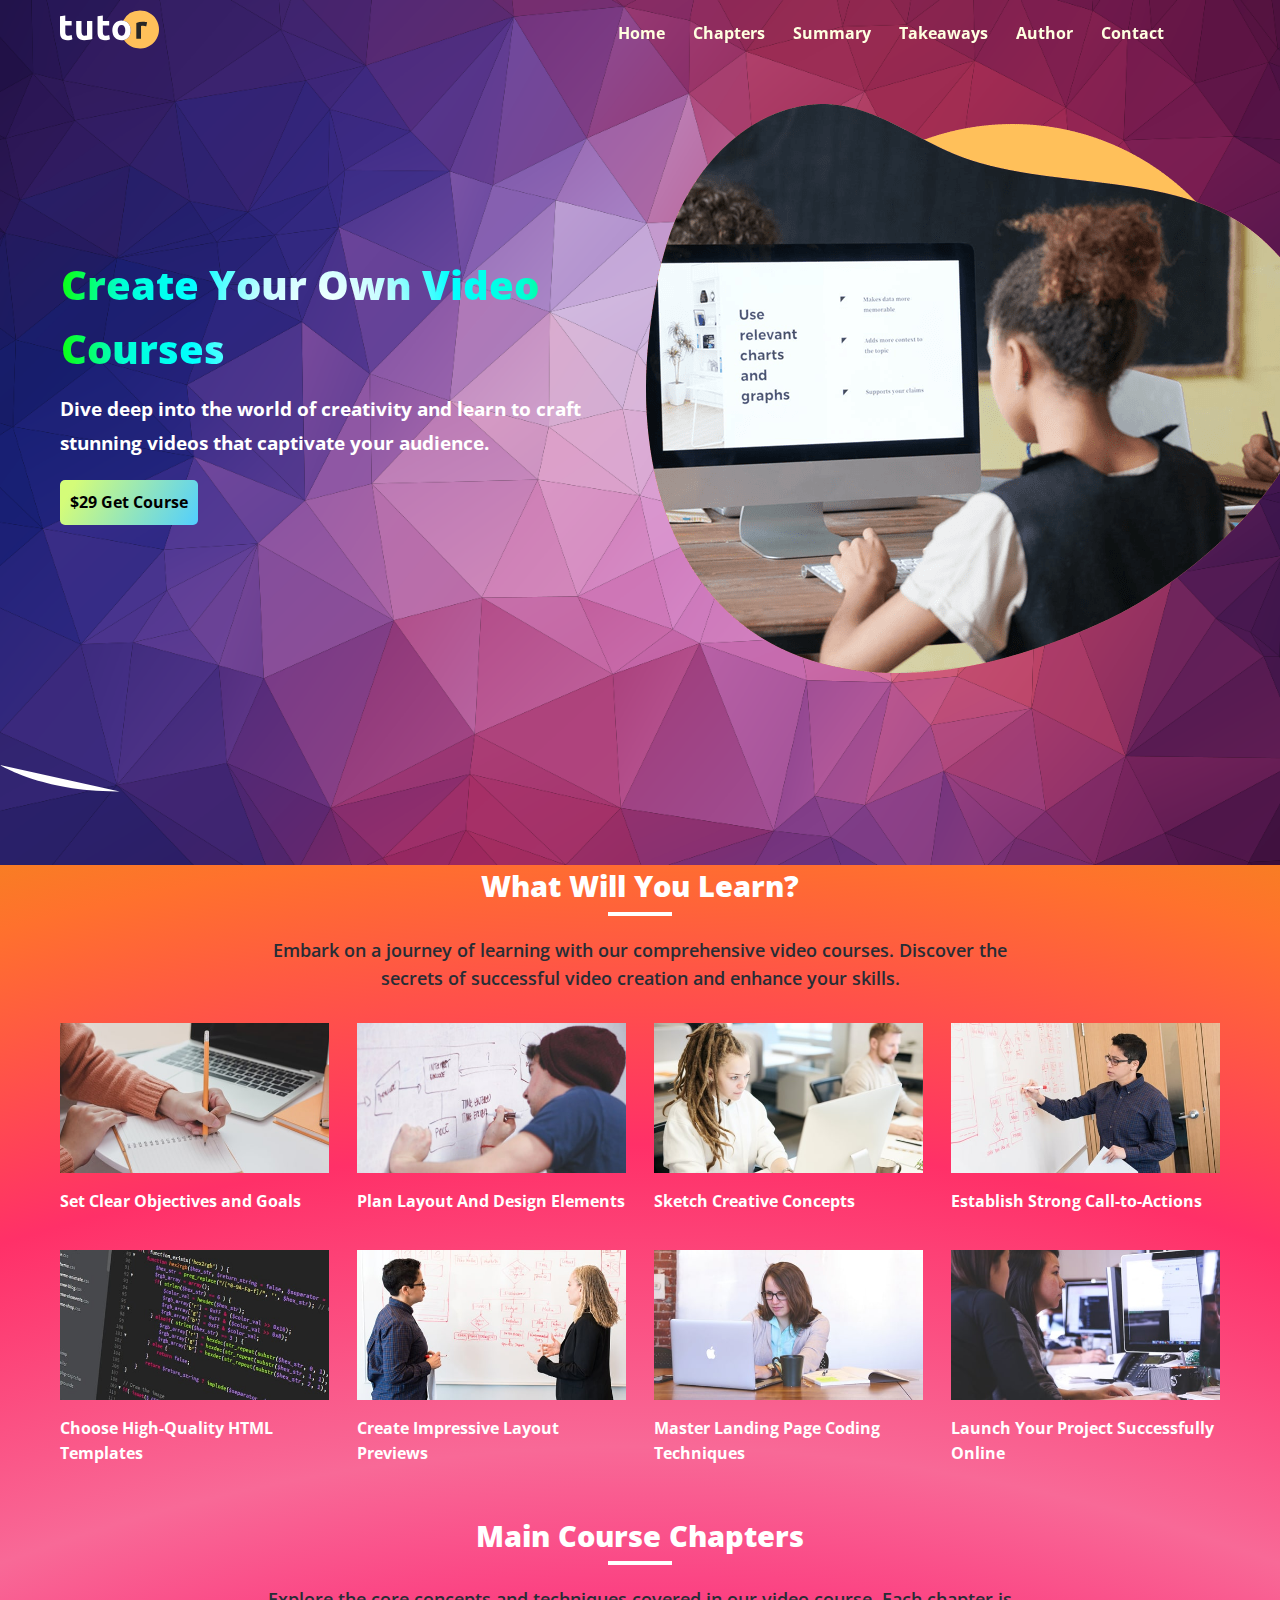
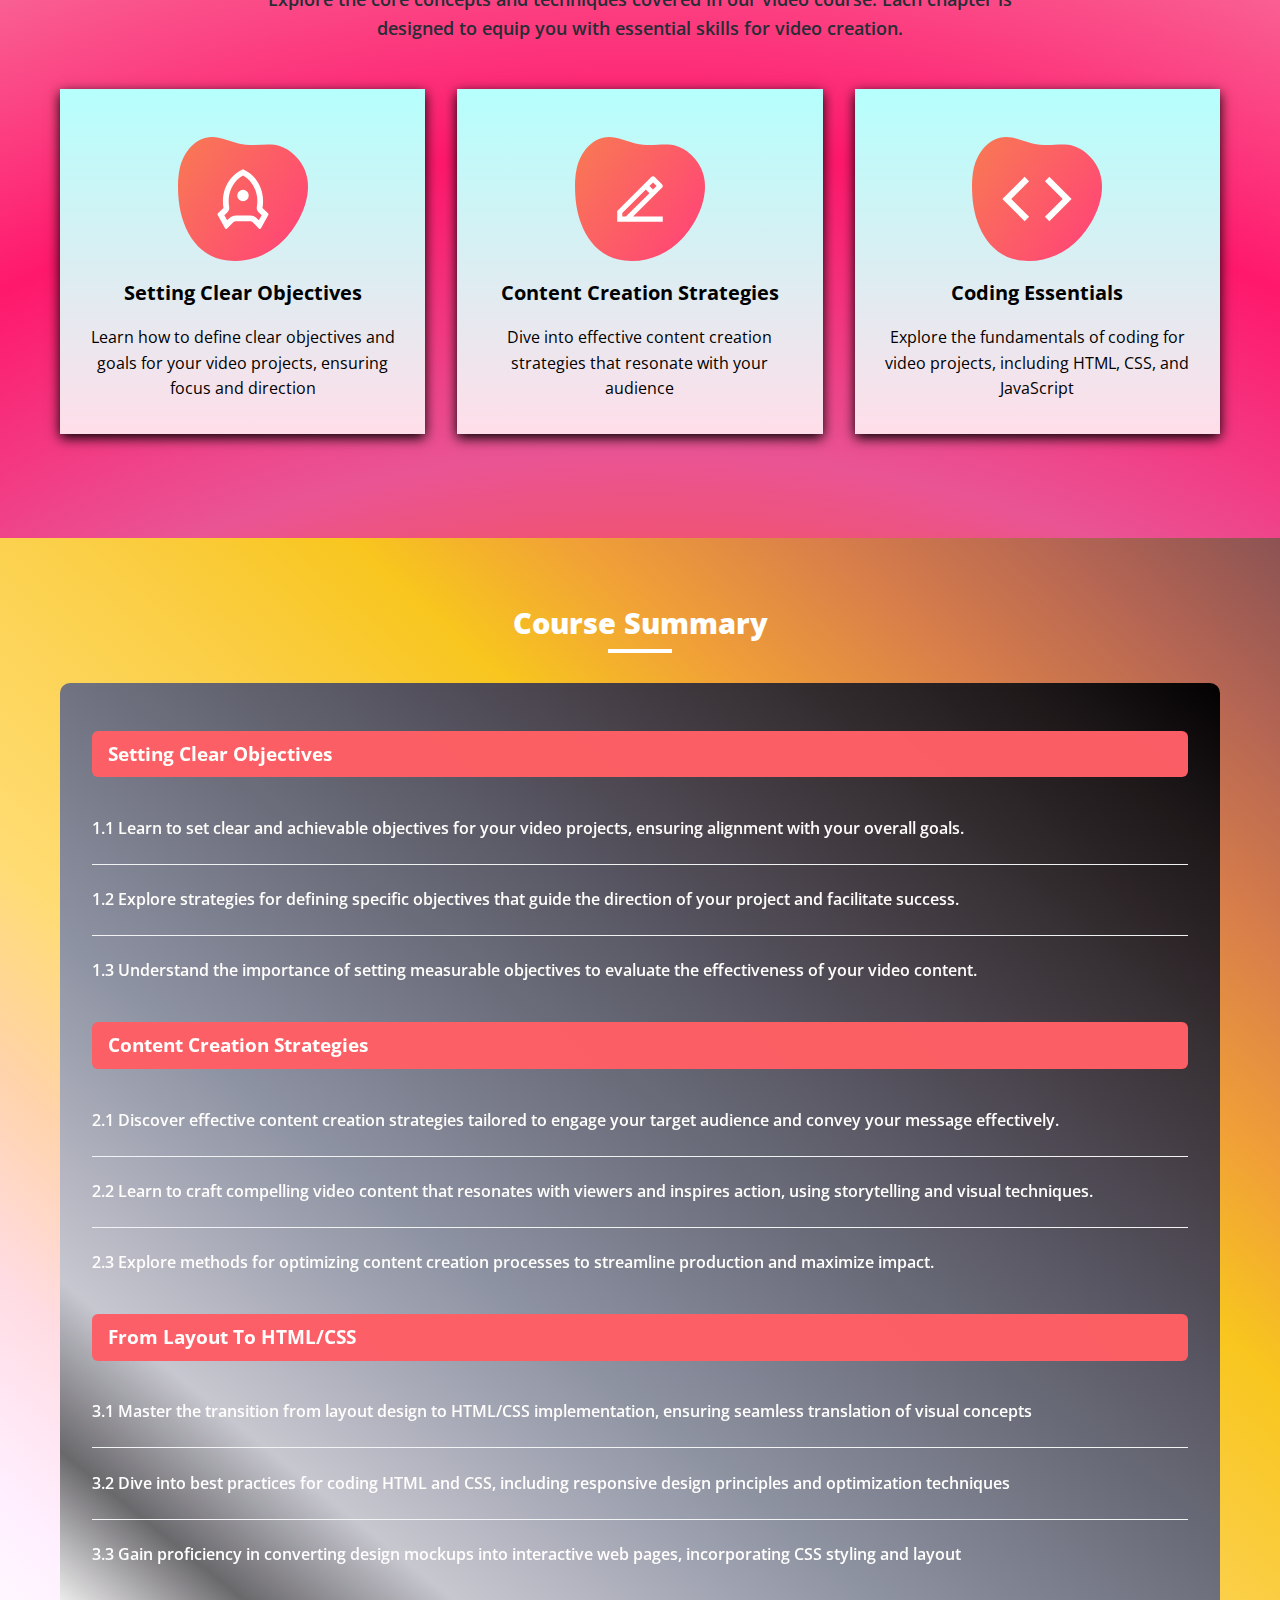
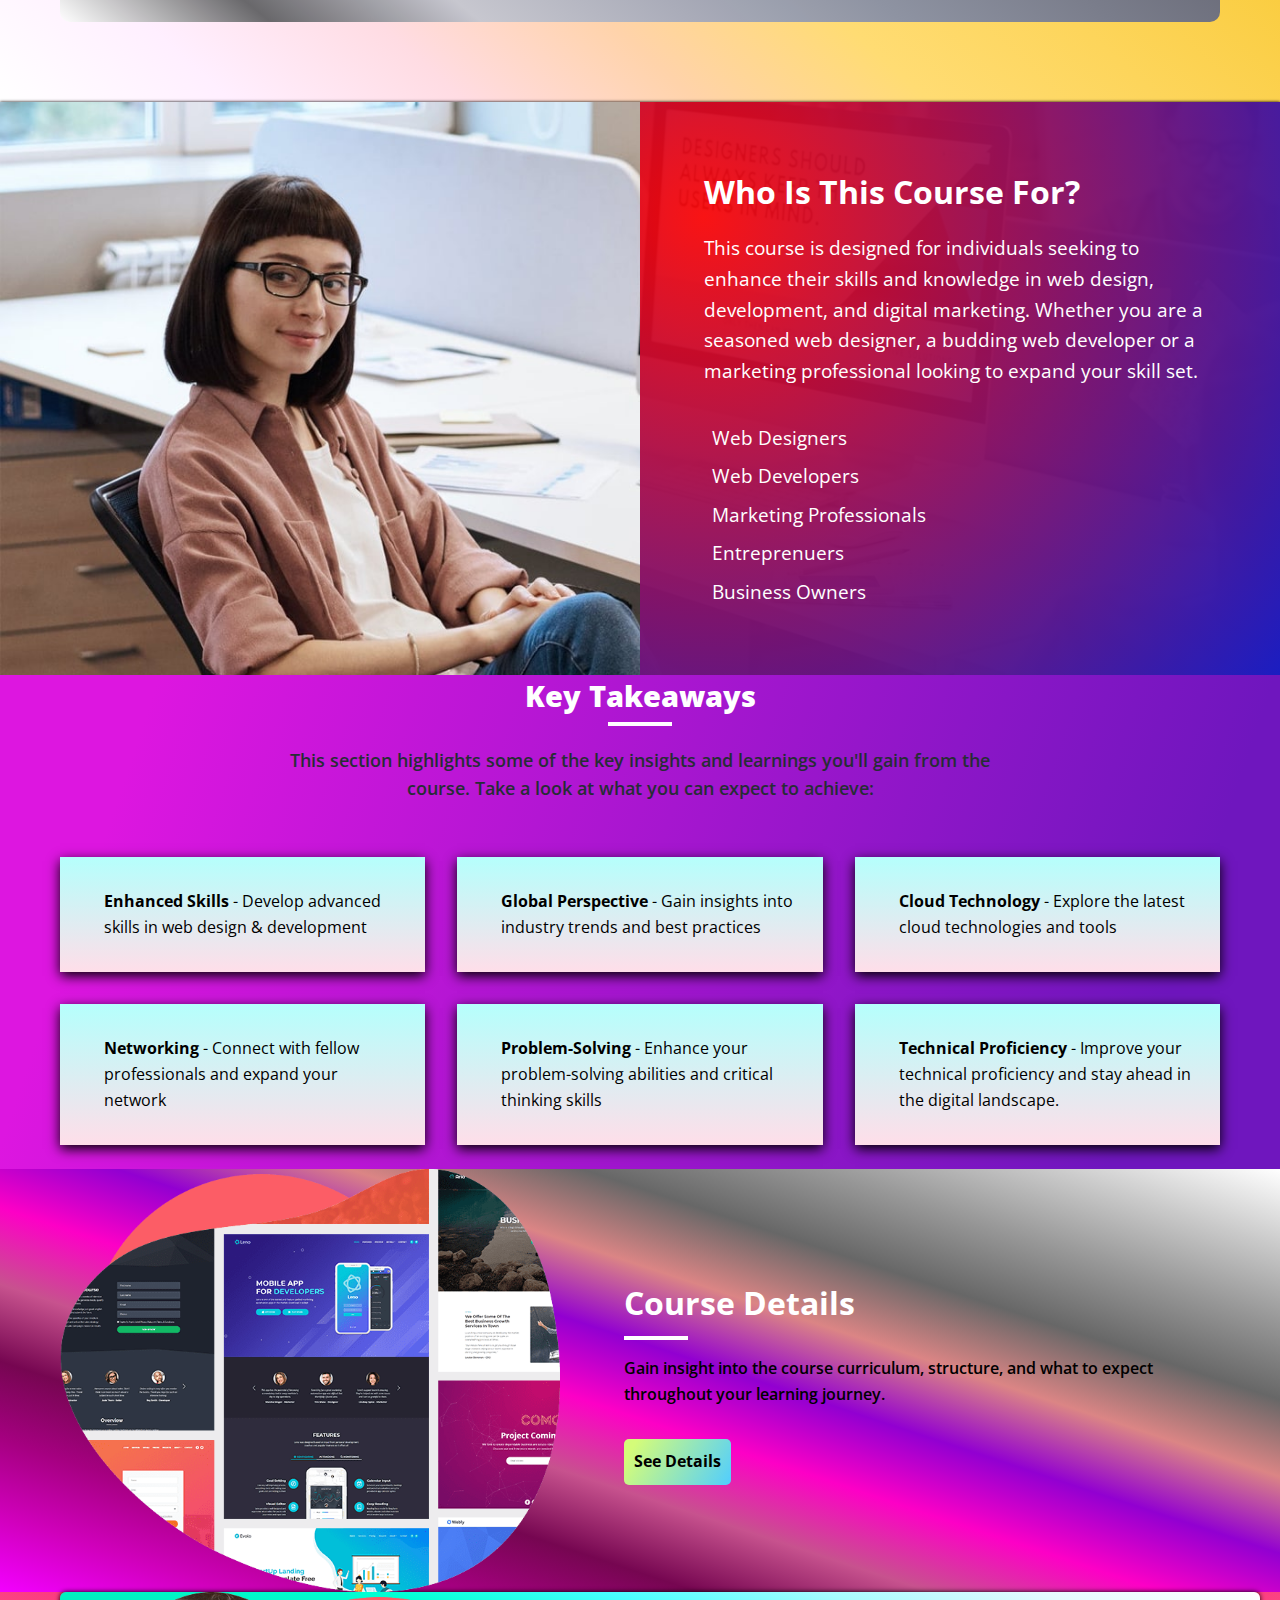
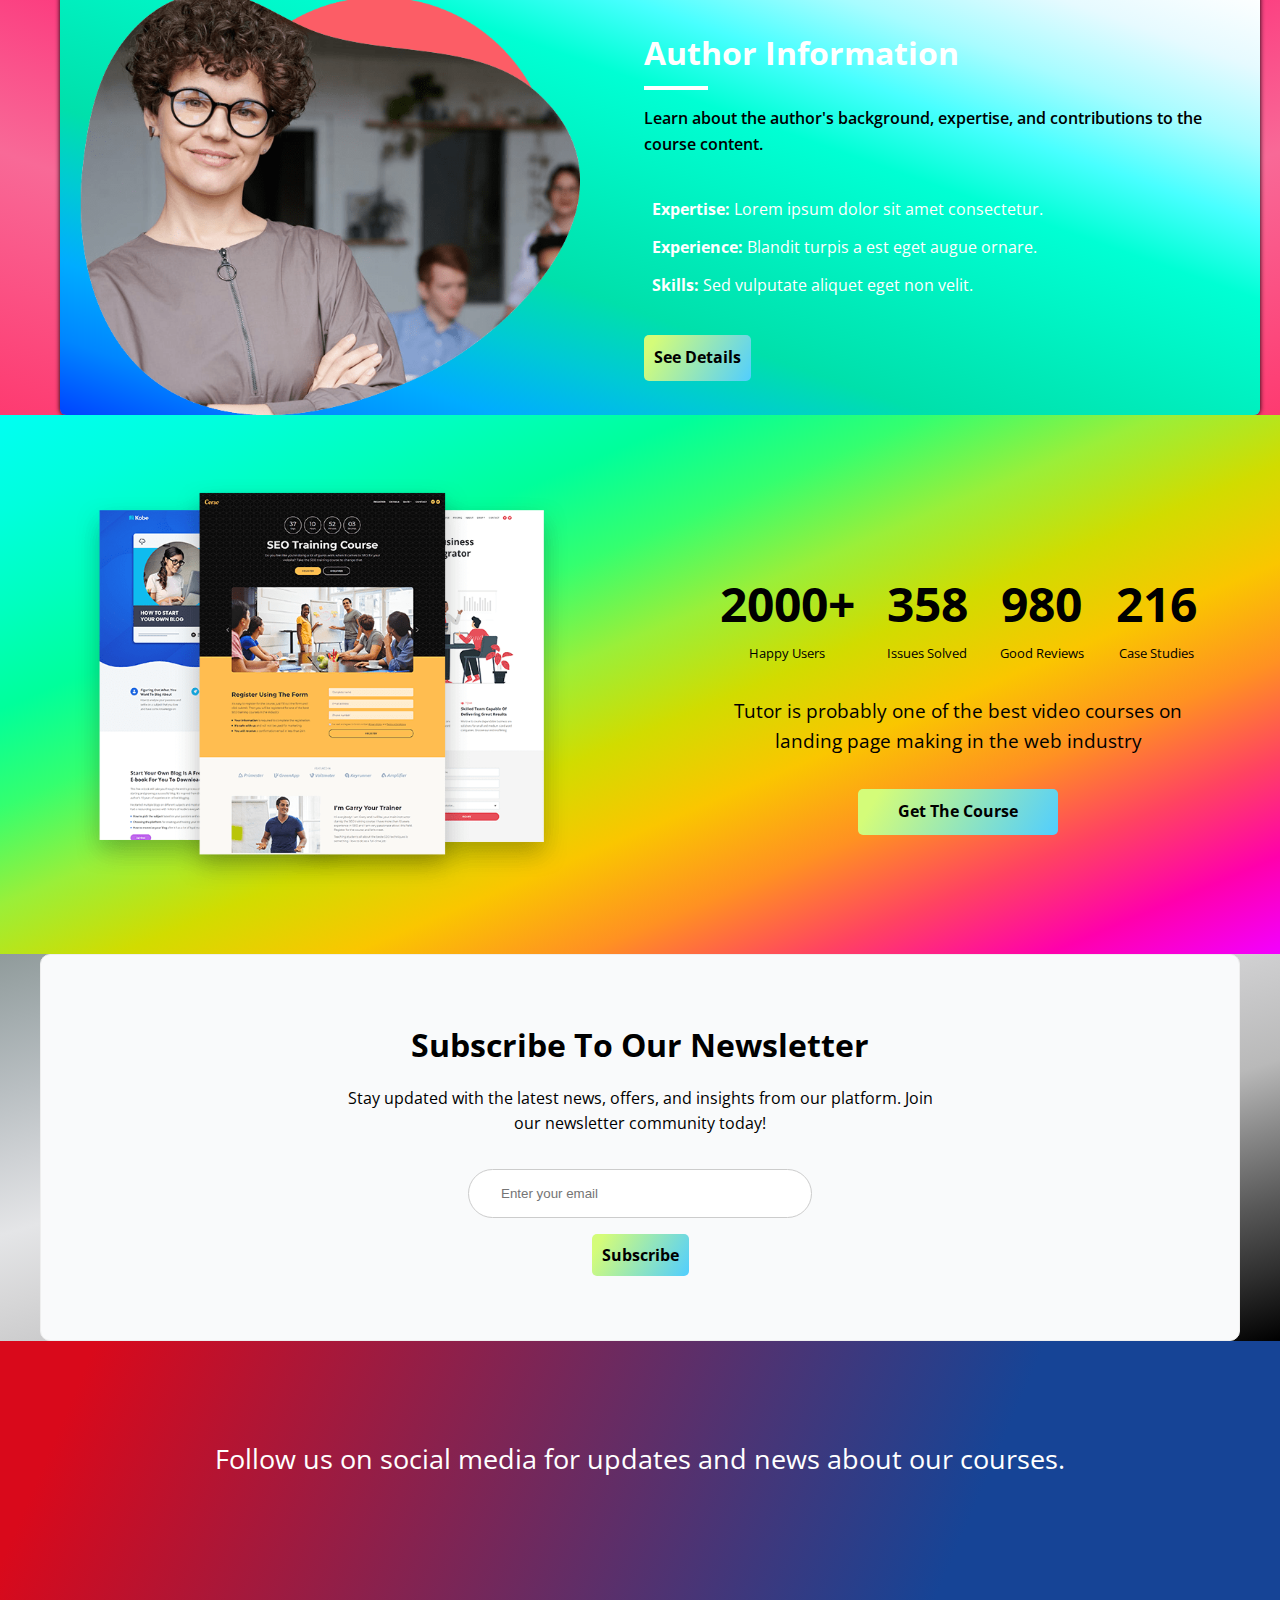
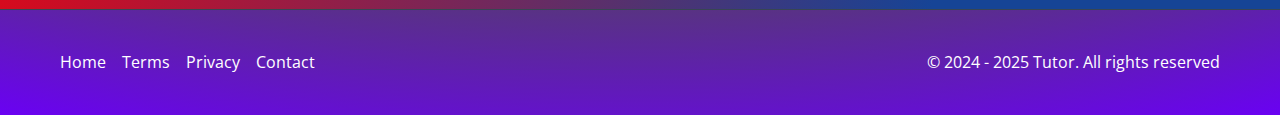
<file: index.html>
<!DOCTYPE html>
<html lang="en">
  <head>
    <meta charset="UTF-8" />
    <meta name="viewport" content="width=device-width, initial-scale=1.0" />
    <link rel="preconnect" href="https://fonts.googleapis.com" />
    <link rel="preconnect" href="https://fonts.gstatic.com" crossorigin />
    <link
      href="https://fonts.googleapis.com/css2?family=Open+Sans:ital,wght@0,300..800;1,300..800&display=swap"
      rel="stylesheet"
    />
    <link
      rel="stylesheet"
      href="https://cdnjs.cloudflare.com/ajax/libs/font-awesome/6.5.2/css/all.min.css"
      integrity="sha512-SnH5WK+bZxgPHs44uWIX+LLJAJ9/2PkPKZ5QiAj6Ta86w+fsb2TkcmfRyVX3pBnMFcV7oQPJkl9QevSCWr3W6A=="
      crossorigin="anonymous"
      referrerpolicy="no-referrer"
    />
    <link rel="stylesheet" href="styles.css" />
    <link rel="icon" href="./images/favicon.png" />
    <title>Welcome To Tutor</title>
  </head>
  <body>
    <nav class="navbar" role="navigation" aria-label="Main Navigation">
      <div class="navbar-flex container">
        <a href="/" aria-label="Logo Home Link">
          <img src="images/logo.svg" alt="Tutor Logo" />
        </a>

        <div class="main-menu-items">
          <ul class="main-menu-list">
            <li>
              <a href="#Home">Home</a>
            </li>
            <li>
              <a href="#chapters">Chapters</a>
            </li>
            <li>
              <a href="#summary">Summary</a>
            </li>
            <li>
              <a href="#takeaways">Takeaways</a>
            </li>
            <li>
              <a href="#author">Author</a>
            </li>
            <li>
              <a href="contact.html">Contact</a>
            </li>
            <li>
              <a
                href="https://facebook.com"
                target="_blank"
                aria-label="Follow Us On Facebook"
              >
                <i class="fa-brands fa-facebook fa-2x"></i>
              </a>
            </li>
            <li>
              <a
                href="https://twitter.com"
                target="_blank"
                aria-label="Follow Us On Twitter"
              >
                <i class="fa-brands fa-twitter fa-2x"></i>
              </a>
            </li>
          </ul>
        </div>

        <!-- Mobile Menu -->
        <div class="mobile-menu">
          <!-- Hamburger button -->
          <div
            class="mobile-menu-toggle"
            role="button"
            aria-expanded="false"
            aria-controls="mobile-menu-items"
            aria-label="Open mobile menu"
            tabindex="0"
          >
            <i class="fas fa-bars fa-2x"></i>
          </div>
          <!-- Mobile Menu Items -->
          <div class="mobile-menu-items">
            <ul class="mobile-menu-list">
              <li>
                <a href="#Home">Home</a>
              </li>
              <li>
                <a href="#chapters">Chapters</a>
              </li>
              <li>
                <a href="#summary">Summary</a>
              </li>
              <li>
                <a href="#takeaways">Takeaways</a>
              </li>
              <li>
                <a href="#author">Author</a>
              </li>
              <li>
                <a href="contact.html">Contact</a>
              </li>
              <li>
                <a
                  href="https://facebook.com"
                  target="_blank"
                  aria-label="Follow Us On Facebook"
                >
                  <i class="fa-brands fa-facebook fa-2x"></i>
                </a>
              </li>
              <li>
                <a
                  href="https://twitter.com"
                  target="_blank"
                  aria-label="Follow Us On Twitter"
                >
                  <i class="fa-brands fa-twitter fa-2x"></i>
                </a>
              </li>
            </ul>
          </div>
        </div>
      </div>
    </nav>

    <!-- Hero -->
    <header class="hero" id="Home">
      <div class="container hero-flex">
        <div class="hero-content">
          <h1>Create Your Own Video Courses</h1>
          <p>
            Dive deep into the world of creativity and learn to craft stunning
            videos that captivate your audience.
          </p>
          <a href="#" class="btn">$29 Get Course</a>
        </div>
        <img src="images/header-course.png" alt="hero" />
      </div>

      <svg
        class="frame-decoration"
        data-name="Layer 2"
        xmlns="http://www.w3.org/2000/svg"
        preserveAspectRatio="none"
        viewBox="0 0 1920 192.275"
      >
        <defs>
          <style>
            .cls-1 {
              fill: #ffffff;
            }
          </style>
        </defs>
        <title>frame-decoration</title>
        <path
          class="cls-1"
          d="M0,158.755s63.9,52.163,179.472,50.736c121.494-1.5,185.839-49.738,305.984-49.
          733,109.21,0,181.491,51.733,300.537,50.233,123.941-1.562,225.214-50.126,
          390.43-50.374,123.821-.185,353.982,58.374,458.976,56.373,217.907-4.153,
          284.6-57.236,284.6-57.236V351.03H0V158.755Z"
          transform="translate(0 -158.755)"
        />
      </svg>
    </header>

    <!-- Learn Section -->
    <section class="learn">
      <div class="container">
        <div class="section-header">
          <h2>What Will You Learn?</h2>
          <div class="heading-border"></div>
          <p>
            Embark on a journey of learning with our comprehensive video
            courses. Discover the secrets of successful video creation and
            enhance your skills.
          </p>
        </div>

        <div class="topics">
          <div class="topic">
            <div class="topic-image">
              <img src="images/description-1.jpg" alt="topic" />
            </div>
            <div class="topic-text">
              <h3>Set Clear Objectives and Goals</h3>
            </div>
          </div>
          <div class="topic">
            <div class="topic-image">
              <img src="images/description-2.jpg" alt="alternative" />
            </div>
            <div class="topic-text">
              <h3>Plan Layout And Design Elements</h3>
            </div>
          </div>
          <div class="topic">
            <div class="topic-image">
              <img src="images/description-3.jpg" alt="alternative" />
            </div>
            <div class="topic-text">
              <h3>Sketch Creative Concepts</h3>
            </div>
          </div>
          <div class="topic">
            <div class="topic-image">
              <img src="images/description-4.jpg" alt="alternative" />
            </div>
            <div class="topic-text">
              <h3>Establish Strong Call-to-Actions</h3>
            </div>
          </div>
          <div class="topic">
            <div class="topic-image">
              <img src="images/description-5.jpg" alt="alternative" />
            </div>
            <div class="topic-text">
              <h3>Choose High-Quality HTML Templates</h3>
            </div>
          </div>
          <div class="topic">
            <div class="topic-image">
              <img src="images/description-6.jpg" alt="alternative" />
            </div>
            <div class="topic-text">
              <h3>Create Impressive Layout Previews</h3>
            </div>
          </div>
          <div class="topic">
            <div class="topic-image">
              <img src="images/description-7.jpg" alt="alternative" />
            </div>
            <div class="topic-text">
              <h3>Master Landing Page Coding Techniques</h3>
            </div>
          </div>
          <div class="topic">
            <div class="topic-image">
              <img src="images/description-8.jpg" alt="alternative" />
            </div>
            <div class="topic-text">
              <h3>Launch Your Project Successfully Online</h3>
            </div>
          </div>
        </div>
      </div>
    </section>

    <!-- Course Chapter Section -->
    <section class="chapters section" id="chapters">
      <div class="container">
        <div class="section-header">
          <h2>Main Course Chapters</h2>
          <div class="heading-border"></div>
          <p>
            Explore the core concepts and techniques covered in our video
            course. Each chapter is designed to equip you with essential skills
            for video creation.
          </p>
        </div>
        <div class="chapter-cards">
          <div class="card">
            <img src="images/chapters-icon-1.svg" alt="chapter 1" />
            <h3>Setting Clear Objectives</h3>
            <p>
              Learn how to define clear objectives and goals for your video
              projects, ensuring focus and direction
            </p>
          </div>
          <div class="card">
            <img src="images/chapters-icon-2.svg" alt="chapter 2" />
            <h3>Content Creation Strategies</h3>
            <p>
              Dive into effective content creation strategies that resonate with
              your audience
            </p>
          </div>
          <div class="card">
            <img src="images/chapters-icon-3.svg" alt="chapter 3" />
            <h3>Coding Essentials</h3>
            <p>
              Explore the fundamentals of coding for video projects, including
              HTML, CSS, and JavaScript
            </p>
          </div>
        </div>
      </div>
    </section>

    <!-- Course Summary -->
    <section class="summary" id="summary">
      <div class="container">
        <div class="section-header">
          <h2>Course Summary</h2>
          <div class="heading-border"></div>
        </div>
        <div class="section-lists">
          <div class="list">
            <div class="list-header">Setting Clear Objectives</div>
            <div class="list-item">
              1.1 Learn to set clear and achievable objectives for your video
              projects, ensuring alignment with your overall goals.
            </div>
            <div class="list-item">
              1.2 Explore strategies for defining specific objectives that guide
              the direction of your project and facilitate success.
            </div>
            <div class="list-item">
              1.3 Understand the importance of setting measurable objectives to
              evaluate the effectiveness of your video content.
            </div>
          </div>

          <div class="list">
            <div class="list-header">Content Creation Strategies</div>
            <div class="list-item">
              2.1 Discover effective content creation strategies tailored to
              engage your target audience and convey your message effectively.
            </div>
            <div class="list-item">
              2.2 Learn to craft compelling video content that resonates with
              viewers and inspires action, using storytelling and visual
              techniques.
            </div>
            <div class="list-item">
              2.3 Explore methods for optimizing content creation processes to
              streamline production and maximize impact.
            </div>
          </div>

          <div class="list">
            <div class="list-header">From Layout To HTML/CSS</div>
            <div class="list-item">
              3.1 Master the transition from layout design to HTML/CSS
              implementation, ensuring seamless translation of visual concepts
            </div>
            <div class="list-item">
              3.2 Dive into best practices for coding HTML and CSS, including
              responsive design principles and optimization techniques
            </div>
            <div class="list-item">
              3.3 Gain proficiency in converting design mockups into interactive
              web pages, incorporating CSS styling and layout
            </div>
          </div>
        </div>
      </div>
    </section>

    <!-- Info -->
    <section class="info" id="info">
      <div class="info-container">
        <div class="info-left"></div>
        <div class="info-content">
          <h2>Who Is This Course For?</h2>
          <p>
            This course is designed for individuals seeking to enhance their
            skills and knowledge in web design, development, and digital
            marketing. Whether you are a seasoned web designer, a budding web
            developer or a marketing professional looking to expand your skill
            set.
          </p>
          <ul>
            <li><i class="fas fa-check"></i> Web Designers</li>
            <li><i class="fas fa-check"></i> Web Developers</li>
            <li><i class="fas fa-check"></i> Marketing Professionals</li>
            <li><i class="fas fa-check"></i> Entreprenuers</li>
            <li><i class="fas fa-check"></i> Business Owners</li>
          </ul>
        </div>
      </div>
    </section>

    <!-- Takeaways -->
    <section class="takeaways section" id="takeaways">
      <div class="container">
        <div class="section-header">
          <h2>Key Takeaways</h2>
          <div class="heading-border"></div>
          <p>
            This section highlights some of the key insights and learnings
            you'll gain from the course. Take a look at what you can expect to
            achieve:
          </p>
        </div>
        <div class="takeaways-cards">
          <div class="card">
            <i class="fas fa-rocket fa-3x text-primary"></i>
            <p>
              <strong>Enhanced Skills</strong> - Develop advanced skills in web
              design & development
            </p>
          </div>
          <div class="card">
            <i class="fas fa-globe fa-3x text-primary"></i>
            <p>
              <strong>Global Perspective</strong> - Gain insights into industry
              trends and best practices
            </p>
          </div>
          <div class="card">
            <i class="fas fa-cloud fa-3x text-primary"></i>
            <p>
              <strong>Cloud Technology</strong> - Explore the latest cloud
              technologies and tools
            </p>
          </div>
          <div class="card">
            <i class="fas fa-user fa-3x text-primary"></i>
            <p>
              <strong>Networking </strong> - Connect with fellow professionals
              and expand your network
            </p>
          </div>
          <div class="card">
            <i class="fas fa-cog fa-3x text-primary"></i>
            <p>
              <strong>Problem-Solving</strong> - Enhance your problem-solving
              abilities and critical thinking skills
            </p>
          </div>
          <div class="card">
            <i class="fas fa-server fa-3x text-primary"></i>
            <p>
              <strong>Technical Proficiency</strong> - Improve your technical
              proficiency and stay ahead in the digital landscape.
            </p>
          </div>
        </div>
      </div>
    </section>

    <!-- Course Details -->
    <section class="details section" id="details">
      <div class="container details-flex">
        <img src="images/details.png" alt="details" />
        <div class="details-content">
          <h2>Course Details</h2>
          <div class="heading-border"></div>
          <p>
            Gain insight into the course curriculum, structure, and what to
            expect throughout your learning journey.
          </p>
          <a href="#" class="btn">See Details</a>
        </div>
      </div>
    </section>

    <!-- Author Info -->
    <section class="details section" id="author">
      <div class="container details-flex">
        <img src="images/author.png" alt="details" />
        <div class="details-content">
          <h2>Author Information</h2>
          <div class="heading-border"></div>
          <p>
            Learn about the author's background, expertise, and contributions to
            the course content.
          </p>
          <ul>
            <li>
              <i class="fas fa-chevron-circle-right text-primary"></i>
              <strong> Expertise: </strong> Lorem ipsum dolor sit amet
              consectetur.
            </li>
            <li>
              <i class="fas fa-chevron-circle-right text-primary"></i
              ><strong>Experience:</strong> Blandit turpis a est eget augue
              ornare.
            </li>
            <li>
              <i class="fas fa-chevron-circle-right text-primary"></i
              ><strong>Skills:</strong> Sed vulputate aliquet eget non velit.
            </li>
          </ul>
          <a href="#" class="btn">See Details</a>
        </div>
      </div>
    </section>

    <!-- Stats -->
    <section class="stats section" id="stats">
      <div class="container stats-flex">
        <img src="images/stats.png" alt="stats" />
        <div class="stats-content">
          <div class="stats-numbers">
            <div>
              <h3>2000+</h3>
              <p>Happy Users</p>
            </div>
            <div>
              <h3>358</h3>
              <p>Issues Solved</p>
            </div>
            <div>
              <h3>980</h3>
              <p>Good Reviews</p>
            </div>
            <div>
              <h3>216</h3>
              <p>Case Studies</p>
            </div>
          </div>

          <p class="stats-text">
            Tutor is probably one of the best video courses on landing page
            making in the web industry
          </p>
          <a href="#" class="btn">Get The Course</a>
        </div>
      </div>
    </section>

    <!-- Newsletter -->
    <section class="newsletter section" id="newsletter">
      <div class="container newsletter-flex">
        <h2>Subscribe To Our Newsletter</h2>
        <p>
          Stay updated with the latest news, offers, and insights from our
          platform. Join our newsletter community today!
        </p>
        <form>
          <input
            type="email"
            name="email"
            id="email"
            placeholder="Enter your email"
          />
          <button type="submit" class="btn">Subscribe</button>
        </form>
      </div>
    </section>

    <!-- Social -->
    <section class="social section">
      <div class="container">
        <p>Follow us on social media for updates and news about our courses.</p>
        <div class="social-icons">
          <a
            href="https://facebook.com"
            target="_blank"
            aria-label="Follow Us On Facebook"
          >
            <i class="fa-brands fa-facebook fa-2x"></i>
          </a>
          <a
            href="https://twitter.com"
            target="_blank"
            aria-label="Follow Us On Twitter"
          >
            <i class="fa-brands fa-twitter fa-2x"></i>
          </a>
          <a
            href="https://instagram.com"
            target="_blank"
            aria-label="Follow Us On Instagram"
            ><i class="fa-brands fa-instagram fa-2x"></i>
          </a>
          <a
            href="https://linkdin.com"
            target="_blank"
            aria-label="Follow Us On Linkdin"
            ><i class="fa-brands fa-linkedin fa-2x"></i>
          </a>
          <a
            href="https://youtube.com"
            target="_blank"
            aria-label="Follow Us On Youtube"
          >
            <i class="fa-brands fa-youtube fa-2x"></i>
          </a>
          <a
            href="https://github.com/Anshmodi03/tutuor-website"
            target="_blank"
            aria-label="Follow Us On github"
          >
            <i class="fa-brands fa-github fa-2x"></i>
          </a>
        </div>
      </div>
    </section>

    <footer class="footer">
      <div class="container footer-flex">
        <ul class="footer-links">
          <li><a href="#">Home</a></li>
          <li><a href="#">Terms</a></li>
          <li><a href="#">Privacy</a></li>
          <li><a href="contact.html">Contact</a></li>
        </ul>
        <p>&copy; 2024 - 2025 Tutor. All rights reserved</p>
      </div>
    </footer>

    <script src="script.js"></script>
  </body>
</html>
</file>
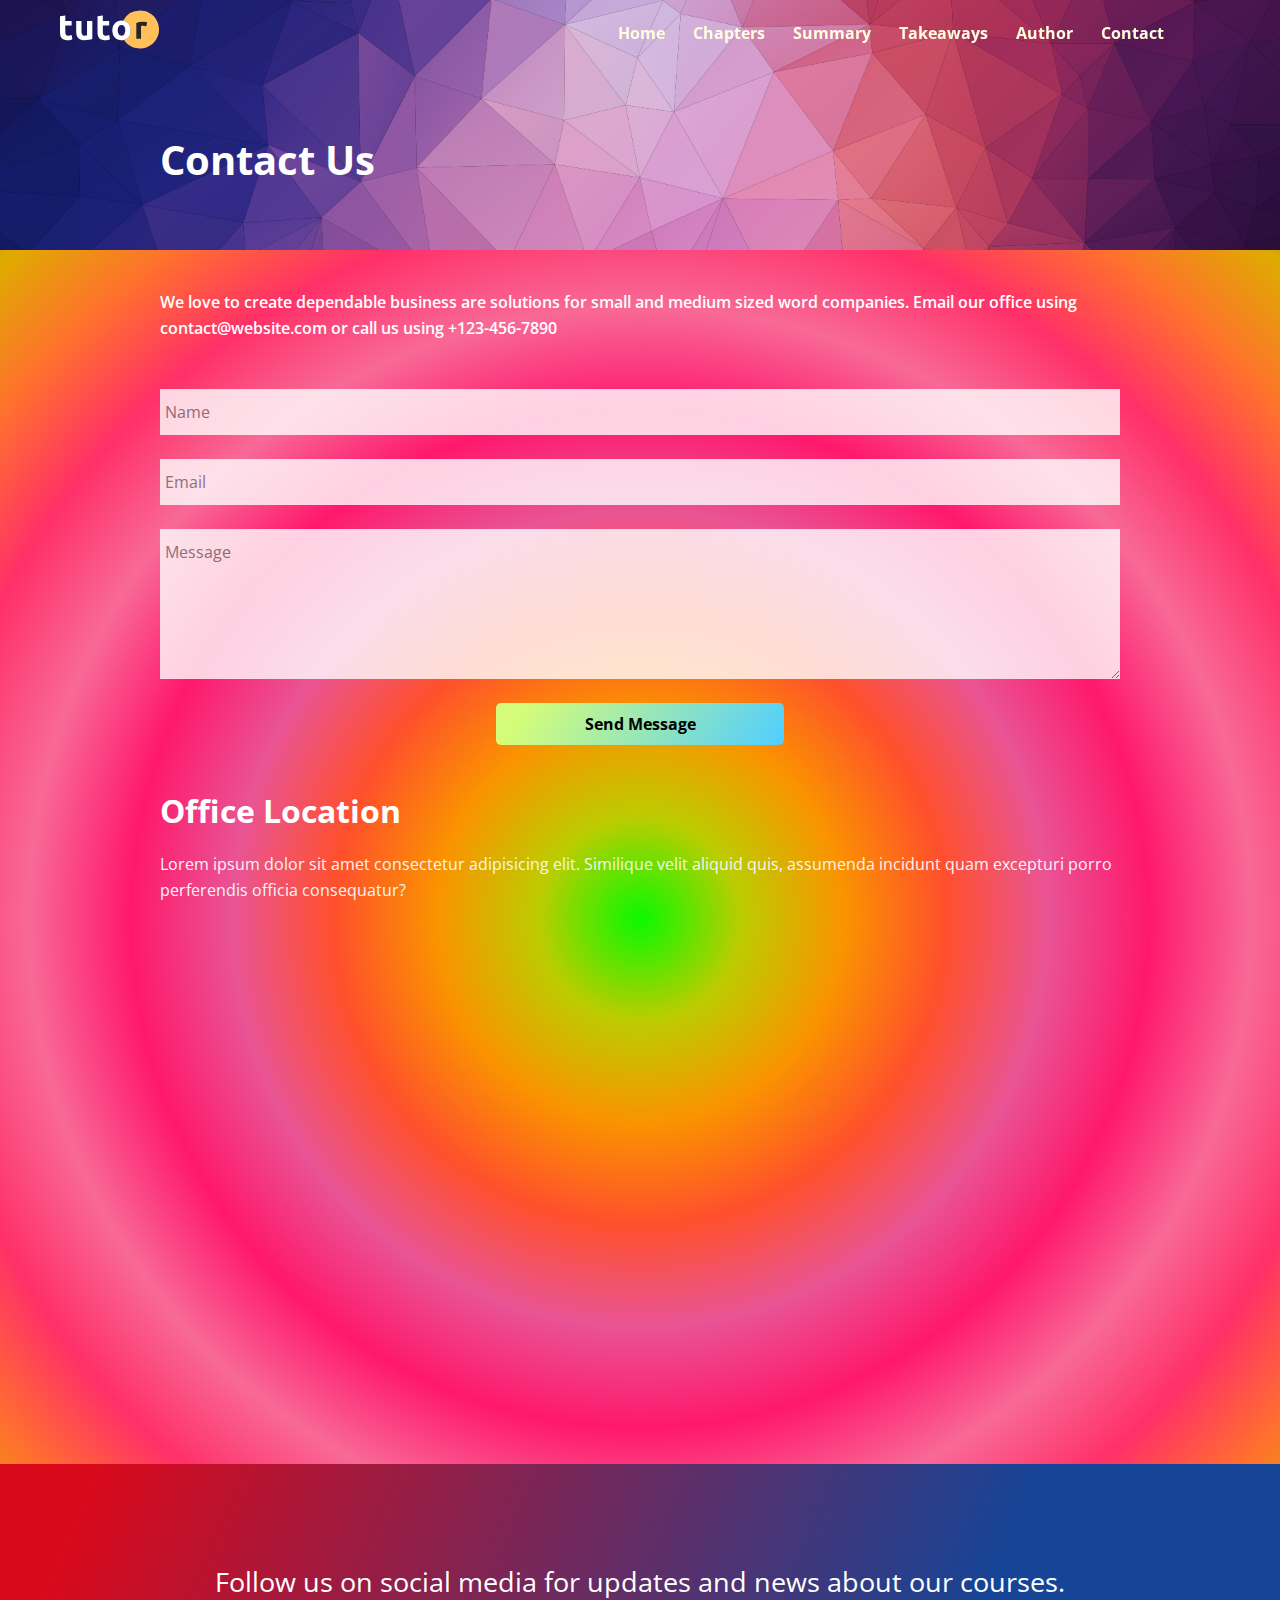
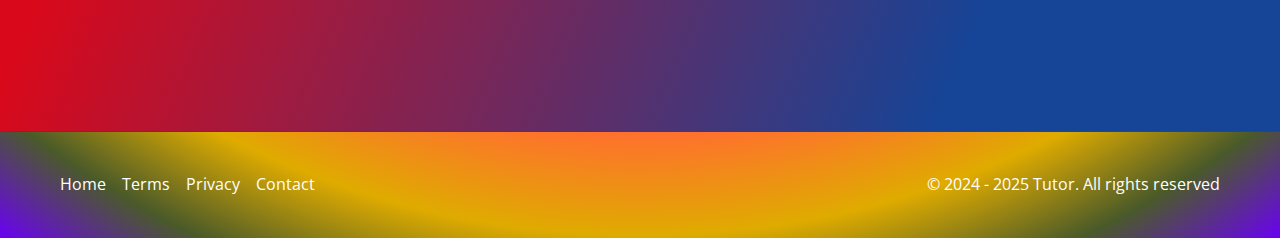
<file: contact.html>
<!DOCTYPE html>
<html lang="en">
  <head>
    <meta charset="UTF-8" />
    <meta name="viewport" content="width=device-width, initial-scale=1.0" />
    <link rel="preconnect" href="https://fonts.googleapis.com" />
    <link rel="preconnect" href="https://fonts.gstatic.com" crossorigin />
    <link
      href="https://fonts.googleapis.com/css2?family=Open+Sans:ital,wght@0,300..800;1,300..800&display=swap"
      rel="stylesheet"
    />
    <link
      rel="stylesheet"
      href="https://cdnjs.cloudflare.com/ajax/libs/font-awesome/6.5.2/css/all.min.css"
      integrity="sha512-SnH5WK+bZxgPHs44uWIX+LLJAJ9/2PkPKZ5QiAj6Ta86w+fsb2TkcmfRyVX3pBnMFcV7oQPJkl9QevSCWr3W6A=="
      crossorigin="anonymous"
      referrerpolicy="no-referrer"
    />
    <link rel="stylesheet" href="styles.css" />
    <link rel="icon" href="./images/favicon.png" />
    <title>Welcome To Tutor</title>
  </head>
  <body>
    <nav class="navbar" role="navigation" aria-label="Main Navigation">
      <div class="navbar-flex container">
        <a href="/" aria-label="Logo Home Link">
          <img src="images/logo.svg" alt="Tutor Logo" />
        </a>
        <div class="main-menu-items">
          <ul class="main-menu-list">
            <li>
              <a href="/">Home</a>
            </li>
            <li>
              <a href="#chapters">Chapters</a>
            </li>
            <li>
              <a href="#summary">Summary</a>
            </li>
            <li>
              <a href="#takeaways">Takeaways</a>
            </li>
            <li>
              <a href="#author">Author</a>
            </li>
            <li>
              <a href="contact.html">Contact</a>
            </li>
            <li>
              <a
                href="https://facebook.com"
                target="_blank"
                aria-label="Follow Us On Facebook"
              >
                <i class="fa-brands fa-facebook fa-2x"></i>
              </a>
            </li>
            <li>
              <a
                href="https://twitter.com"
                target="_blank"
                aria-label="Follow Us On Twitter"
              >
                <i class="fa-brands fa-twitter fa-2x"></i>
              </a>
            </li>
          </ul>
        </div>

        <!-- Mobile Menu -->
        <div class="mobile-menu">
          <!-- Hamburger button -->
          <div
            class="mobile-menu-toggle"
            role="button"
            aria-expanded="false"
            aria-controls="mobile-menu-items"
            aria-label="Open mobile menu"
            tabindex="0"
          >
            <i class="fas fa-bars fa-2x"></i>
          </div>
          <!-- Mobile Menu Items -->
          <div class="mobile-menu-items">
            <ul class="mobile-menu-list">
              <li>
                <a href="/">Home</a>
              </li>
              <li>
                <a href="#chapters">Chapters</a>
              </li>
              <li>
                <a href="#summary">Summary</a>
              </li>
              <li>
                <a href="#takeaways">Takeaways</a>
              </li>
              <li>
                <a href="#author">Author</a>
              </li>
              <li>
                <a href="contact.html">Contact</a>
              </li>
              <li>
                <a
                  href="https://facebook.com"
                  target="_blank"
                  aria-label="Follow Us On Facebook"
                >
                  <i class="fa-brands fa-facebook fa-2x"></i>
                </a>
              </li>
              <li>
                <a
                  href="https://twitter.com"
                  target="_blank"
                  aria-label="Follow Us On Twitter"
                >
                  <i class="fa-brands fa-twitter fa-2x"></i>
                </a>
              </li>
            </ul>
          </div>
        </div>
      </div>
    </nav>

    <!-- Inner Header -->
    <header class="inner-header">
      <div class="container-sm">
        <h1>Contact Us</h1>
      </div>
    </header>

    <section class="contact-form section">
      <div class="container-sm">
        <p>
          We love to create dependable business are solutions for small and
          medium sized word companies. Email our office using
          contact@website.com or call us using +123-456-7890
        </p>

        <form action="https://formspree.io/f/myyrqerl" method="POST">
          <input type="text" name="name" placeholder="Name" />
          <input type="email" name="email" placeholder="Email" />
          <textarea name="message" placeholder="Message"></textarea>
          <button type="submit" class="btn">Send Message</button>
        </form>
      </div>
    </section>

    <!-- Location -->
    <section class="location section">
      <div class="container-sm">
        <h2>Office Location</h2>
        <p>
          Lorem ipsum dolor sit amet consectetur adipisicing elit. Similique
          velit aliquid quis, assumenda incidunt quam excepturi porro
          perferendis officia consequatur?
        </p>
        <div class="map">
          <iframe
            src="https://www.google.com/maps/embed?pb=!1m18!1m12!1m3!1d1241.5303553091994!2d-0.14076024298621118!3d51.51210217963597!2m3!1f0!2f0!3f0!3m2!1i1024!2i768!4f13.1!3m3!1m2!1s0x487604d502268421%3A0x6a7d62889992f993!2sRegent+St%2C+Soho%2C+London+W1B+5TH%2C+UK!5e0!3m2!1sen!2sro!4v1476174541049"
            allowfullscreen
          ></iframe>
        </div>
      </div>
    </section>

    <!-- Social -->
    <section class="social section">
      <div class="container">
        <p>Follow us on social media for updates and news about our courses.</p>
        <div class="social-icons">
          <a
            href="https://facebook.com"
            target="_blank"
            aria-label="Follow Us On Facebook"
          >
            <i class="fa-brands fa-facebook fa-2x"></i>
          </a>
          <a
            href="https://twitter.com"
            target="_blank"
            aria-label="Follow Us On Twitter"
          >
            <i class="fa-brands fa-twitter fa-2x"></i>
          </a>
          <a
            href="https://instagram.com"
            target="_blank"
            aria-label="Follow Us On Instagram"
            ><i class="fa-brands fa-instagram fa-2x"></i>
          </a>
          <a
            href="https://linkdin.com"
            target="_blank"
            aria-label="Follow Us On Linkdin"
            ><i class="fa-brands fa-linkedin fa-2x"></i>
          </a>
          <a
            href="https://youtube.com"
            target="_blank"
            aria-label="Follow Us On Youtube"
          >
            <i class="fa-brands fa-youtube fa-2x"></i>
          </a>
          <a
            href="https://github.com/Anshmodi03/tutuor-website"
            target="_blank"
            aria-label="Follow Us On github"
          >
            <i class="fa-brands fa-github fa-2x"></i>
          </a>
        </div>
      </div>
    </section>

    <footer class="footer">
      <div class="container footer-flex">
        <ul class="footer-links">
          <li><a href="#">Home</a></li>
          <li><a href="#">Terms</a></li>
          <li><a href="#">Privacy</a></li>
          <li><a href="contact.html">Contact</a></li>
        </ul>
        <p>&copy; 2024 - 2025 Tutor. All rights reserved</p>
      </div>
    </footer>

    <script src="script.js"></script>
  </body>
</html>
</file>
<file: styles.css>
*,
*::before,
*::after {
  margin: 0;
  padding: 0;
  box-sizing: border-box;
}

:root {
  --primary-color: #fc5d66;
  --secondary-color: #ffc05a;
  --light-color: #f9fafb;
  --dark-color: #272d35;
}

html,
body {
  font-family: 'Open Sans', sans-serif;
  line-height: 1.6;
  scroll-behavior: smooth;
  background-color: #00DBDE;
  background-image: radial-gradient(circle, #0bf900, #bccc00, #fa9300, #ff502c, #e95494, #ff186c, #f86997, #ff3068, #ff712d, #dfab00, #4a5a29, #6a01f3);

}

a {
  text-decoration: none;
}

ul {
  list-style: none;
}

img {
  max-width: 100%;
}

/* Utility Classes */
.container {
  max-width: 1200px;
  margin: 0 auto;
  padding: 0 20px;
}

.container-sm {
  max-width: 1000px;
  margin: 0 auto;
  padding: 0 20px;
}

.btn {
  display: inline-block;
  padding: 10px 10px;
  border-radius: 5px;
  border: none;
  background-image: linear-gradient(120deg, #d4fc79 10%, #51ceff 100%);
  font-family: inherit;
  font-size: 16px;
  color: rgb(0, 0, 0);
  font-weight: bolder;
  cursor: pointer;
  transition: all 1.5s ease-in-out;
}

.btn:hover {
  display:inline-block;
  background-image: linear-gradient(to left top, #0042f9, #862fe6, #b716d0, #d700b9, #ed00a3, #fe0081, #ff245f, #ff4640, #ff7800, #e5aa00, #add700, #00ff0b);  background-clip: text;
  color: transparent;
  border: 1px solid transparent;
  align-items: center;
  justify-content: center;
  font-weight:900;
  border-radius: 20%;
  font-size: 16px;
  padding: 10px 10px;
 

}

/* Text Classes */
.text-primary {
  color:lightslategray;
}

#author i {
  color: white;
  font-size: 19px;
  margin-bottom: 5px;
}

.text-secondary {
  color: var(--secondary-color);
}

.section {
  margin: 40px 0;
}

/* Section Header */
.section-header {
  max-width: 750px;
  margin: 0 auto;
  text-align: center;
  margin-bottom: 30px;
}

.section-header h2 {
  font-size: 29px;
  font-weight: 800;
  color: white;
  margin-bottom: 5px;
  line-height: 2.6rem;
}

.section-header p {
  font-size: 18px;
  font-weight: 600;
  color: var(--dark-color);
}

.heading-border {
  width: 64px;
  height: 4px;
  background: white;
  margin: 0 auto 20px;
}

/* Card */
.card {
  display: flex;
  flex-direction: column;
  align-items: center;
  justify-content: center;
  text-align: center;
  padding: 2rem 1.75rem;
  background-color: #FFDEE9;
  background-image: linear-gradient(0deg, #FFDEE9 0%, #B5FFFC 100%);
  box-shadow: 0 4px 12px 0 rgb(0, 0, 0);
}

/* Navbar */
.navbar {
  background: transparent;
  color: white;
  padding: 10px 20px;
  position: fixed;
  top: 0;
  right: 0;
  left: 0;
  z-index: 1000;
  transition: background-color 0.9s ease-in-out;
}

.navbar.navbar-scroll {
  background-image: radial-gradient( circle farthest-corner at 10% 20%,
  rgb(225, 0, 255) 0%, rgba(0, 255, 200, 0.9) 100% );
  opacity: 0.79;  
  backdrop-filter:blur(9px);
}

.navbar-flex {
  display: flex;
  justify-content: space-between;
  align-items: center;
}

.navbar img {
  width: 99px;
  height: 39px;
  background-image: none;
}

.navbar .main-menu-list {
  display: flex;
  align-items: center;
  gap: 28px;
  font-weight: 600;
  border-radius: 7px;
}

.navbar a {
  color:lightyellow;
  font-weight: bold;
  opacity: 1;
}

.navbar .main-menu-list :hover {
  background-color: #4158D0;
  background-image: radial-gradient(circle, #ff0091, #ffffff,
   #ffd8fa, #bc32d6, #9245ea, #6b67f9, #3f7fff, #0092ff,
    #00b2ff, #00cfff, #00e8ff, #00ffef);
  background-clip: text;
  color: transparent;
  border: 1px solid transparent;
  font-size: larger;
  font-weight: 700;
  border-radius: 5px;
  padding: 5px;
  transition: all 1s ease-in-out;

}

/* Mobile Menu */
.mobile-menu {
  display: none;
}

.navbar .mobile-menu-toggle {
  color: #fff;
  cursor: pointer;
}

.navbar .mobile-menu-items {
  position: absolute;
  top: 100%;
  left: 0;
  width: 100%;
  background: rgba(0, 0, 0, 0.8);
  opacity: 0.9;
  padding: 3rem 2rem;
  text-align: center;
  box-shadow: 0 2px 5px rgba(0, 0, 0, 0.1);
  border-top: 1px solid rgba(255, 255, 255, 0.1);
  transform: translateX(100%);
  transition: transform 0.6s ease;
}

.navbar .mobile-menu-items :hover {
  background-color: #4158D0;
  background-image: radial-gradient(circle, #ff0091, #ffffff,
   #ffd8fa, #bc32d6, #9245ea, #6b67f9, #3f7fff, #0092ff,
    #00b2ff, #00cfff, #00e8ff, #00ffef);
  background-clip: text;
  color: transparent;
  border: 1px solid transparent;
  transition: all 0.7s ease-in-out;
}
.navbar .mobile-menu-items.active {
  transform: translateX(0);
}

.navbar .mobile-menu-list {
  display: flex;
  flex-direction: column;
  gap: 2rem;
  font-size: 1.2rem;
}

/* Hero */
.hero {
  background: #000 url('../images/header_background_image.png') center center/cover
    no-repeat;
  padding: 11.5rem 2rem 7rem;
  color: #ffffff;
  overflow-x: hidden;
  position: relative;
}

.hero .hero-flex {
  display: flex;
  justify-content: space-between;
  align-items: center;
  gap: 60px;
  padding-bottom: 80px;
  margin-top: -80px;
}

.hero h1 {
  font-size: 40px;
  line-height: 1.6;
  font-weight: 800;
  margin-bottom: 10px;
  background-color: #4158D0;
  background-image: radial-gradient(circle, #ffffff, #c3fdff, #00ffff, #00ffd6, #0cff00);
  background-clip: text;
  color: transparent;
  border: 1px solid transparent;
  animation:slide 3s ease-in-out 1;
}

@keyframes slide {
  0% {
    transform:translateX(-25%);
    margin-right: 100px;
  }
  25% {
    transform:translateX(18.75%);
    margin-right: -25px;
  }
  50% {
    transform: translateX(-12.5%);
    margin-right: -25px;
  }
  75% {
    transform: translateX(-6.25%);
    margin-left: -25px;
  }
  100% {
    transform: translateX(0%);
    margin-right: -25px;
  }
}


.hero p {
  font-size: 19px;
  margin-bottom: 20px;
  line-height: 1.8;
  font-weight: 700;
  color: #ffffff;;

}

.hero img {
  width: 100%;
  margin-right: -100px;
}

.hero .frame-decoration {
  position: absolute;
  bottom: 0;
  left: 0;
  width: 100%;
  height: 100px;
  box-sizing: border-box;
}

/* Learn Topics */
.topics {
  display: grid;
  grid-template-columns: repeat(4, 1fr);
  gap: 28px;
}

.topic img {
  transition: transform 0.3s;
}

.topic img:hover {
  transform: scale(1.1);
  opacity: 0.9;
  box-shadow: 0 0 3px 0 black;
  cursor: pointer;
}

.topic h3 {
  font-size: 1rem;
  font-weight: 700;
  margin: 0.5rem 0;
}

.topic .topic-text {
  color: white;
  font-weight: 600;
}

/* Chapter Cards */
.chapter-cards {
  display: grid;
  grid-template-columns: repeat(3, 1fr);
  gap: 2rem;
  padding: 1rem 0 4rem;
  color: rgb(0, 0, 0);
}

.chapter-cards img {
  width: 130px;
  margin-top: 1rem;
}

.chapter-cards h3 {
  font-size: 1.25rem;
  font-weight: 700;
  margin: 1rem 0;
}

/* Summary */
.summary {
  background-image: linear-gradient(to right top, #ffffff, #ffefff, #ffdce3, #ffd3aa, #ffdc73, #fdd55b, #facd41, #f8c61e, #f09f38, #d97f4a, #b66653, #8c5353);
  color: var(--dark-color);
  padding: 4rem 2rem 5rem;
}

.summary .section-lists {
  background-image: linear-gradient(to right top, #ffffff, #676669, #c6c7d0, #a9acba, #8c92a4, #787c8d, #656777, #535262, #433d48, #302a2f, #1c181a, #000000);
  opacity: 0.98;
  padding: 2rem;;
  border-radius: 10px;
}

.summary .list-header {
  background: var(--primary-color);
  color: #ffffff;
  padding: 0.5rem 1rem;
  font-size: 1.2rem;
  font-weight: 700;
  margin: 1rem 0;
  border-radius: 6px;
}

.summary .list-item {
  padding: 1.4rem 0;
  border-bottom: 1px solid #f1f4f6;
  color: rgb(255, 255, 255);
  font-weight: 600;
}

.summary .list-item:last-child {
  border-bottom: none;
}

/* Info Section */
.info-container {
  background: url('../images/audience.jpg') top center/cover no-repeat;
  display: flex;
  box-shadow: 0 0 3px 0 black;
}

.info-content {
  background-image: radial-gradient( circle 986.6px at 10% 20%,
    rgba(251,6,6,0.94) 0%, rgba(3,31,213,1) 82.8%, rgba(248,101,248,1) 87.9% );
  color: #fff;
  flex: 1;
  padding: 4rem;
}

.info-content h2 {
  font-size: 2rem;
  margin-bottom: 1rem;
  font-weight: 700;
}

.info-content p {
  font-size: 1.2rem;
  margin-bottom: 2rem;
}

.info-content ul li {
  font-size: 1.2rem;
  line-height: 2;
}

.info-content i {
  margin-right: 0.5rem;
  color: var(--secondary-color);
}

.info-left {
  width: 50%;
}

/* Takeaways */
#takeaways {
  background-image: linear-gradient( 108.7deg,
   rgba(221,22,224,1) 11%, rgba(111,22,190,1) 88.2% );
   margin-top: 0px;
}

.takeaways-cards {
  display: grid;
  grid-template-columns: repeat(3, 1fr);
  gap: 2rem;
  padding: 1.5rem 0;
}

.takeaways-cards .card {
  flex-direction: row;
  text-align: left;
}

.takeaways-cards .card i {
  margin-right: 1rem;
}

/* Details */
#details {
  background-image: linear-gradient(to right top, #f300ff, #d000bb, #a50080, #760651, #c7528e, #fd00c6, #9200d1, #db8585, #676767, #979797, #cacaca, #ffffff);
}
.details .details-flex {
  display: flex;
  gap: 4rem;
  align-items: center;
  justify-content: center;
  margin-top: -40px;
}

.details img {
  width: 100%;
  max-width: 500px;
}

.details h2 {
  font-size: 2rem;
  font-weight: 700;
  margin-bottom: 0.5rem;
  color: white;
}

.details .heading-border {
  margin: 0;
}

.details p {
  margin: 1rem 0 2rem;
  color:rgb(255, 255, 255);
  font-weight: 600;
}

/* Author */

.details + .details .details-flex {
  box-sizing: border-box;
  border-radius: 6px;
  box-shadow: 0 0 5px 0 black;
  justify-content: space-between;
  margin: -40px;
  margin-left: 60px;
  background-image: linear-gradient(to right top, #0043ff, #0086ff, #00acff, #00c9d6, #00e0ab, #00eab8, #00f5c6, #00ffd4, #48ffff, #a7fcff, #e6faff, #ffffff);
}

.details p {
  color: #000;
}

.details ul {
  margin-bottom: 2rem;
}

.details ul li {
  line-height: 2;
  color: white;
}

.details i {
  margin-right: 0.5rem;
}

/* Stats */
.stats {
    background-image: linear-gradient(to left top, #f300ff, #ff00ac, #ff4361, #ff9122, #fac600, #d1dc00, #9aef39, #34ff6f, #00ff9b, #00ffbf, #00ffdd, #00fff3);
  color: #fff;
}

.stats-flex {
  display: flex;
  justify-content: space-between;
  align-items: center;
  padding: 4rem 2rem;
}

.stats img {
  width: 100%;
  max-width: 500px;
}

.stats-content {
  max-width: 500px;
  color: #000;
}

.stats .stats-numbers {
  display: flex;
  gap: 2rem;
  margin: 2rem 0;
  text-align: center;
  justify-content: center;
  align-items: center;
  flex-wrap: wrap;
}

.stats .stats-numbers h3 {
  font-size: 3rem;
  font-weight: 700;
}

.stats .stats-numbers p {
  font-size: 0.8rem;
}

.stats .stats-text {
  font-size: 1.2rem;
  margin-bottom: 2rem;
  text-align: center;
}

.stats .btn {
  display: block;
  margin: 0 auto;
  text-align: center;
  width: 200px;
}

/* Newsletter */
.newsletter {
  display: block;
  text-align: center;
  margin-top: -40px;
  margin-bottom: -40px;
  background-image: linear-gradient(to left top, #000000, #2e2e2e, #585858, #878787, #b9b9b9, #c7c7c8, #d6d6d7, #e4e5e7, #cfd2d5, #b9bfc2, #a4adaf, #909b9b);
}

.newsletter-flex {
  display: flex;
  gap: 1rem;
  flex-direction: column;
  justify-content: center;
  align-items: center;
  background: var(--light-color);
  border: 1px solid #eee;
  padding: 4rem 2rem;
  border-radius: 10px;
}

.newsletter h2 {
  font-size: 2rem;
  font-weight: 700;
}

.newsletter p {
  max-width: 600px;
}

.newsletter input[type='email'] {
  padding: 1rem 2rem;
  border: 1px solid #ccc;
  border-radius: 32px;
  width: 100%;
  max-width: 400px;
  margin: 1rem 0;
}

/* Social */
.social {background-image: linear-gradient( 113.3deg,
    rgba(217,9,27,1) 6.9%, rgba(22,68,150,1) 75% );
  color: #fff;
  padding: 6rem 2rem;
  text-align: center;
  font-size: 1.7rem;
  margin-bottom: 0;
}

.social a,
.footer a {
  color: #fff;
}

.social a:hover,
.footer a:hover {
  color:#000000;
  transition: all 1s ease-in-out;
}

.social p {
  margin-bottom: 2rem;
}

.social .social-icons {
  display: flex;
  justify-content: center;
  gap: 1rem;
  margin-top: 2rem;
}

/* Footer */
.footer {
  background: transparent;
  color: #fff;
  border-top: 1px solid #384653;
  padding: 0.5rem 2rem;
}

.footer-flex {
  display: flex;
  justify-content: space-between;
  align-items: center;
}

.footer ul {
  display: flex;
  justify-content: center;
  gap: 1rem;
  margin: 2rem 0;
}

/* Inner Header */
.inner-header {
  background: #000 url('../images/header_background_image.png') center center/cover
    no-repeat;
  padding: 11.5rem 2rem 40px;
  color: #ffffff;
  overflow-x: hidden;
  position: relative;
  height: 250px;
  padding-top: 8rem;
}

.inner-header h1 {
  font-size: 2.5rem;
  font-weight: 700;
  margin-bottom: 1rem;
}

/* Contact Form */
.contact-form p {
  margin-bottom: 3rem;
  color: white;
  font-weight: 600;
}

.contact-form input,
.contact-form textarea {
  display: block;
  font-family: inherit;
  font-size: medium;
  width: 100%;
  margin: 1.5rem 0;
  border: none;
  padding: 12px 5px;
  opacity: 0.8;
}

.contact-form textarea {
  height: 150px;
}

.contact-form .btn {
  display: block;
  width: 30%;
  font-size: inherit;
  font-family: inherit;
  margin: 0 auto;
}

/* Location */
.location h2 {
  font-size: 2rem;
  font-weight: 700;
  margin-bottom: 1rem;
  color: white;
}

.location p {
  margin-bottom: 2rem;
  color: whitesmoke;
}

.location .map {
  overflow: hidden;
  position: relative;
  height: 0;
  margin-bottom: 3rem;
  padding-bottom: 50%;
  border-radius: 0.25rem;
}

.location .map iframe {
  position: absolute;
  top: 0;
  left: 0;
  width: 100%;
  height: 100%;
  border: none;
}

/* Media Queries */
@media (max-width: 1200px) {
  .html .body {
    box-sizing: border-box;
    box-sizing: content-box;
  }
  .hero .hero-flex {
    gap: 2rem;
    margin-right: 12px;
  }

  .hero img {
    max-width: 500px;
    margin-right: 0;
  }

  .hero h1 {
    font-size: 3rem;
  }

  .topics {
    grid-template-columns: repeat(3, 1fr);
  }
}

@media (max-width: 992px) {
  .hero {
    text-align: center;
  }

  .hero .hero-flex {
    flex-direction: column;
    padding-bottom: 4rem;
  }

  .hero img {
    max-width: 600px;
    margin-top: 2rem;
  }

  .topics {
    grid-template-columns: repeat(2, 1fr);
  }

  .chapter-cards,
  .takeaways-cards {
    grid-template-columns: 1fr;
  }

  .details-flex,
  .details + .details .details-flex,
  .stats .stats-flex {
    box-sizing: border-box;
    box-sizing: content-box;
    margin-left:-10px ;
    margin-right: 45px;
    padding-right: 5px;
    flex-direction: column;
    justify-content: start;
    gap: 2rem;
  }
}

@media (max-width: 768px) {
  .main-menu-items,
  .info-left {
    display: none;
  }

  .navbar .mobile-menu {
    display: block;
  }

  .navbar .mobile-menu-toggle {
    display: block;
    padding: 10px;
  }

  .info-container {
    flex-direction: column;
  }

  .info-content {
    padding: 2rem;
  }

  .info-content h2 {
    font-size: 1.5rem;
  }

  .info-content p {
    font-size: 1rem;
  }

  .social .social-icons {
    flex-wrap: wrap;
  }

  .social p {
    font-size: 1.2rem;
  }

  .social i {
    font-size: 2rem;
  }

  .footer {
    padding: 0.5rem 1rem;
  }

  .footer-flex {
    flex-direction: column;
    text-align: center;
  }
}

@media (max-width: 576px) {
  .hero {
    padding-right: 0.2rem;
    padding-left: 0.2rem;
  }

  .hero h1 {
    font-size: 2.5rem;
  }

  .hero img {
    max-width: 350px;
  }

  .topics {
    grid-template-columns: 1fr;
  }

  .summary .container {
    padding: 0;
  }

  .stats .stats-numbers {
    flex-direction: column;
  }

  .newsletter h2 {
    font-size: 1.5rem;
  }

  .newsletter p {
    display: none;
  }
}
</file>
